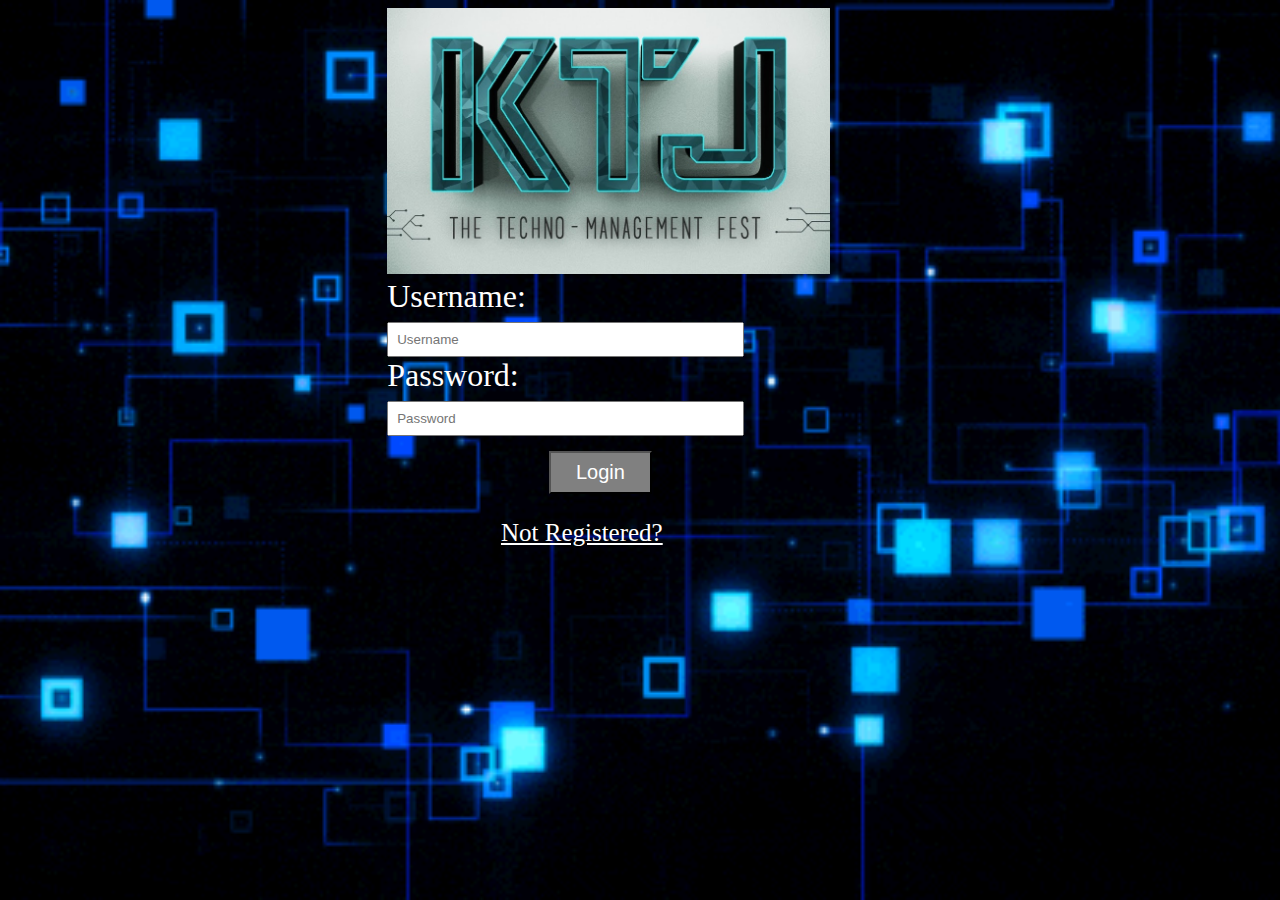
<file: index.html>
<!DOCTYPE html>
<html>
<head>
	<title>Kshtij 2018</title>
	<link rel="stylesheet" type="text/css" href="style.css">
</head>
<body>
	<div class="container">
		<div class="ktjlogo">
			<img src="./media/photo.jpg">
		</div>
		<form class="body-text">
			<div class="input-text">Username: <br><input type="text" name="Name" size="40%" placeholder="Username" required="Enter this field" /><br>
  			Password: <br><input type="password" name="password" size="40%" placeholder="Password" required="Enter this field"  /><br>
  			<input type="submit" value="Login" class="submit">
			</div>
		</form>
	</div>
	<p class="Para">
		<a href="index2.html">Not Registered?</a>
	</p>	
</body>
</html>
</file>
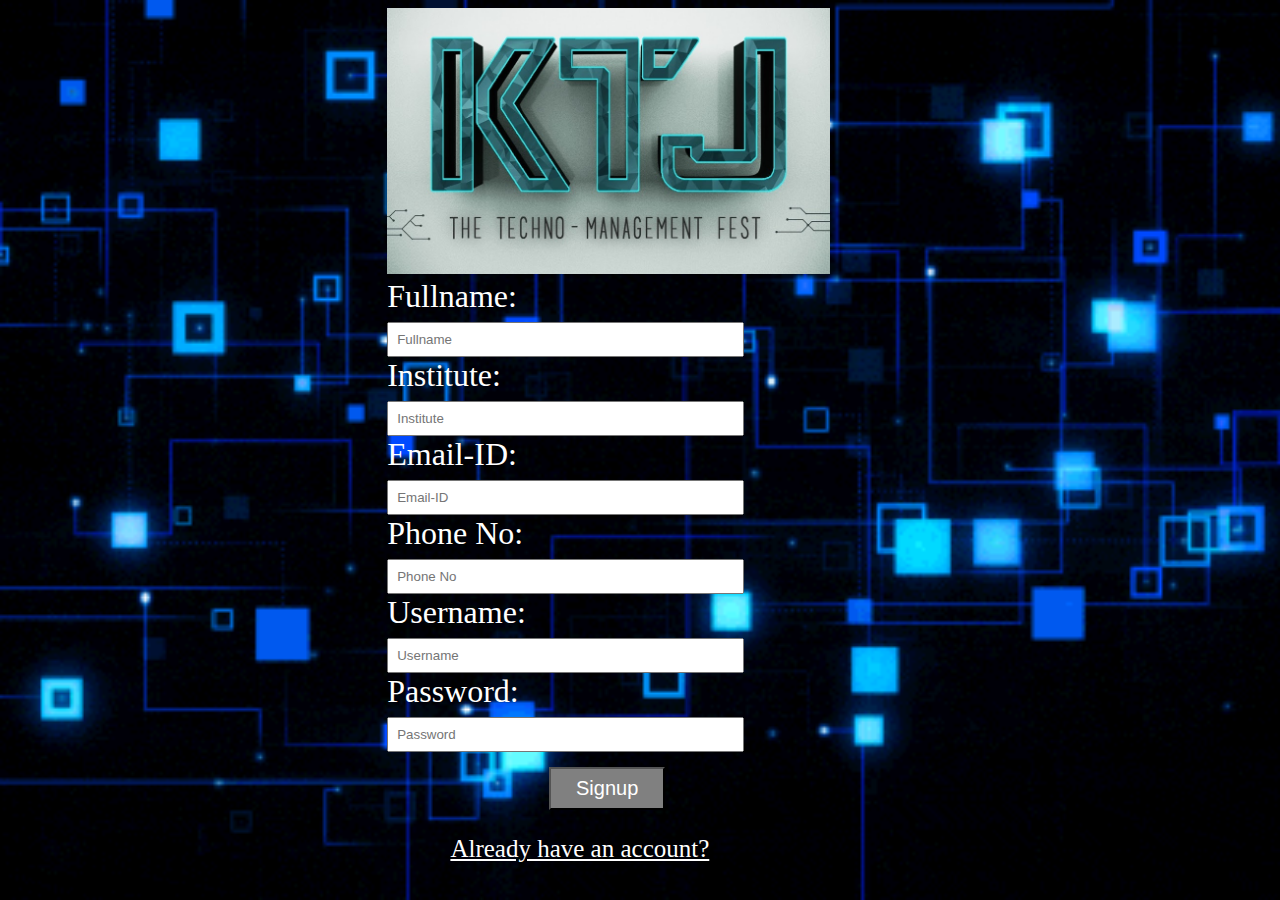
<file: index2.html>
<!DOCTYPE html>
<html>
<head>
	<title>Kshtij 2018</title>
	<link rel="stylesheet" type="text/css" href="style.css">
</head>
<body>
	<div class="container">
		<div class="ktjlogo">
			<img src="./media/photo.jpg">
		</div>
		<form class="body-text">
			<div class="input-text">Fullname: <br><input type="text" name="Name" size="40%" placeholder="Fullname" required="Enter this field" /><br>
			Institute: <br><input type="text" name="Name" size="40%" placeholder="Institute" required="Enter this field" /><br>
			Email-ID: <br><input type="text" name="Name" size="40%" placeholder="Email-ID" required="Enter this field" /><br>
			Phone No: <br><input type="text" name="Name" size="40%" placeholder="Phone No" required="Enter this field" /><br>
			Username: <br><input type="text" name="Name" size="40%" placeholder="Username" required="Enter this field" /><br>
  			Password: <br><input type="password" name="password" size="40%" placeholder="Password" required="Enter this field"  /><br>
  			<input type="submit" value="Signup" class="submit">
			</div>

		</form>
	</div>
	<p class="Para para2">
		<a href="index.html">Already have an account?</a>
	</p>	
</body>
</html>
</file>
<file: style.css>
body{
  background: url(media/ktj.gif) no-repeat center center fixed; 
  -webkit-background-size: cover;
  -moz-background-size: cover;
  -o-background-size: cover;
  background-size: cover;
}
.container{
	width: auto;
}
.ktjlogo{
	margin-left: 30%;
}
.ktjlogo img{
	height: 50%;
	width: 50%;
}

a:link{
	color: white;
}
a:visited{
	color:white;
}
a:hover{
	color: #e67300;
	transform:scale(1.2,1.2);
	font-size: 26px;
	transition: 0.05s;
}

.body-text{
	font-size: 200%;
	text-align: left;
	margin-left: 30%;
	margin-right: 30%;
	color: white;
}

input:focus{
	transform:scale(1.1,1.1); 
	-ms-transform:scale(1.1,1.1);
	-webkit-transform:scale(1.1,1.1);
	transform: all 0.05s linear;
}

.input-text{
/*	background-color: rgba(255,255,255,0.2);*/
}
.Para{
	margin-left: 39%;
	margin-right: 30%;
	font-size: 25px;
}
.para:hover{

}
.para2{
	margin-left: 35%;
}
.submit{
	margin-top: 15px;
	margin-left: 32%;
	color: white;
	background-color: grey;
	font-size: 20px; 
    padding-left: 25px;
    padding-right: 25px;
}
.submit:hover{
	background-color:/*#b3ffb3 */#e67300;
	color: black;
}
input {
	padding: 8px;
}
</file>
